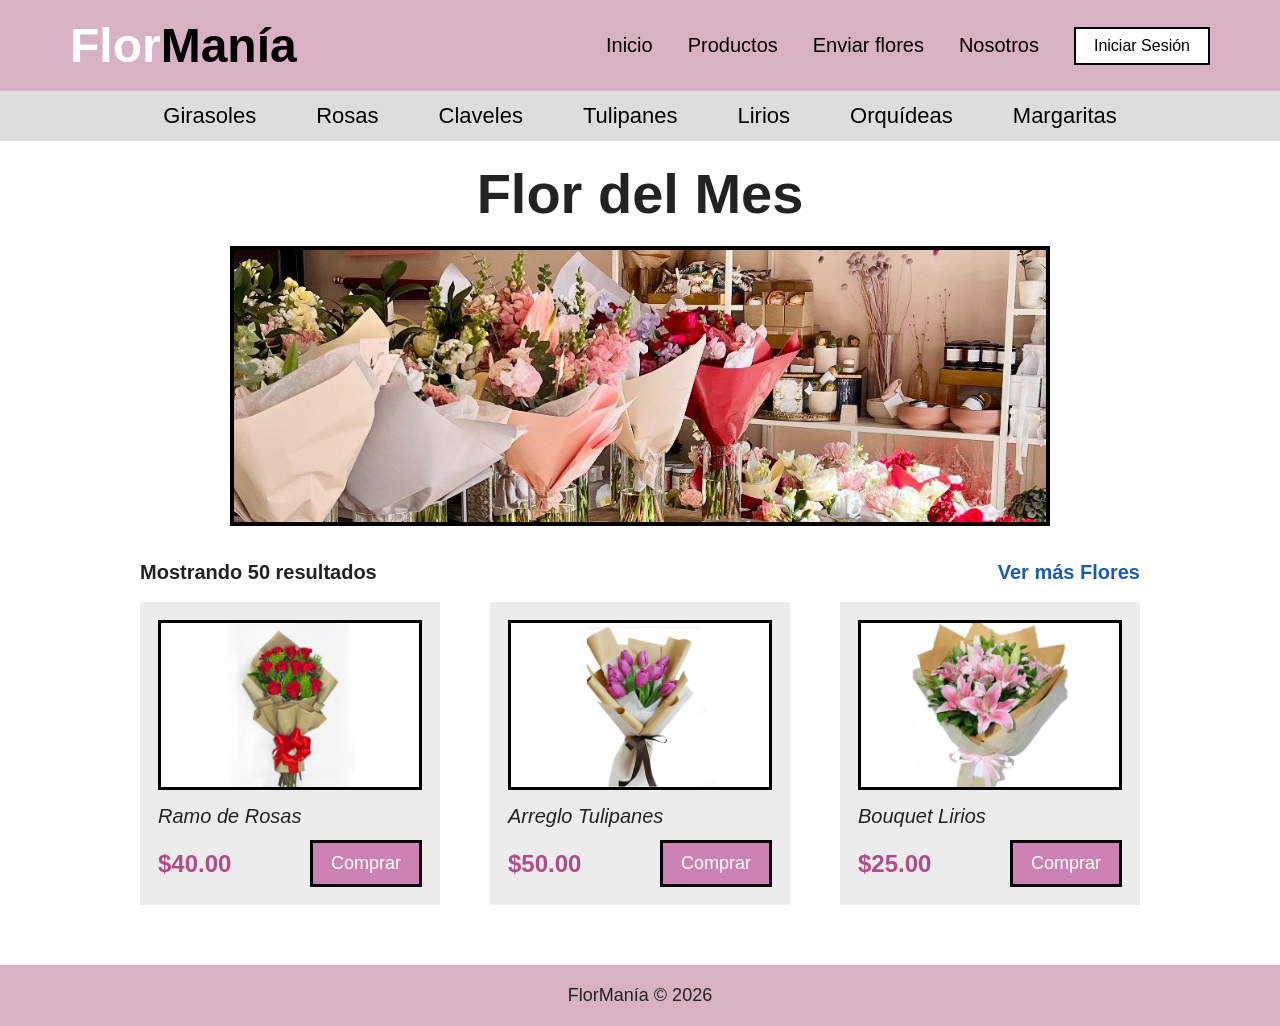
<file: JavaScript/FlorMania/index.html>
<!DOCTYPE html>
<html lang="es">
<head>
    <meta charset="UTF-8">
    <meta name="viewport" content="width=device-width, initial-scale=1.0">
    <title>FlorManía</title>
    <link rel="stylesheet" href="styles.css">
</head>

<body>

    <header>

        <div class="barra-superior">

            <div class="logo">
                <span class="blanco">Flor</span><span class="negro">Manía</span>
            </div>

            <nav class="menu-principal">
                <a href="#">Inicio</a>
                <a href="#">Productos</a>
                <a href="#" id="enviar-flores">Enviar flores</a>
                <a href="#">Nosotros</a>

                <button id="boton-sesion">
                    Iniciar Sesión
                </button>
            </nav>

        </div>

        <nav class="categorias">
            <a href="#">Girasoles</a>
            <a href="#">Rosas</a>
            <a href="#">Claveles</a>
            <a href="#">Tulipanes</a>
            <a href="#">Lirios</a>
            <a href="#">Orquídeas</a>
            <a href="#">Margaritas</a>
        </nav>

    </header>

    <main>

        <section class="flor-mes">

            <h1>Flor del Mes</h1>

            <div class="flor-principal">
                <img src="img/flor-del-mes.jpg" alt="Flor del Mes">
            </div>

        </section>

        <section class="encabezado-productos">

            <p><strong>Mostrando 50 resultados</strong></p>

            <a href="#">Ver más Flores</a>

        </section>

        <section class="productos">

            <article class="tarjeta">

                <div class="flor-producto">
                    <img src="img/ramo-de-rosas.jpg" alt="Ramo de Rosas">
                </div>

                <h3>Ramo de Rosas</h3>

                <div class="pie-tarjeta">

                    <p class="precio">$40.00</p>

                    <button class="boton-comprar">
                        Comprar
                    </button>

                </div>

            </article>

            <article class="tarjeta">

                <div class="flor-producto">
                    <img src="img/arreglo-tulipanes.jpg" alt="Arreglo Tulipanes">
                </div>

                <h3>Arreglo Tulipanes</h3>

                <div class="pie-tarjeta">

                    <p class="precio">$50.00</p>

                    <button class="boton-comprar">
                        Comprar
                    </button>

                </div>

            </article>

            <article class="tarjeta">

                <div class="flor-producto">
                    <img src="img/bouquet-lirios.jpg" alt="Bouquet Lirios">
                </div>

                <h3>Bouquet Lirios</h3>

                <div class="pie-tarjeta">

                    <p class="precio">$25.00</p>

                    <button class="boton-comprar">
                        Comprar
                    </button>

                </div>

            </article>

        </section>

    </main>

    <footer>

        <p>FlorManía © 2026</p>

    </footer>

    <script src="script.js"></script>

</body>
</html>
</file>
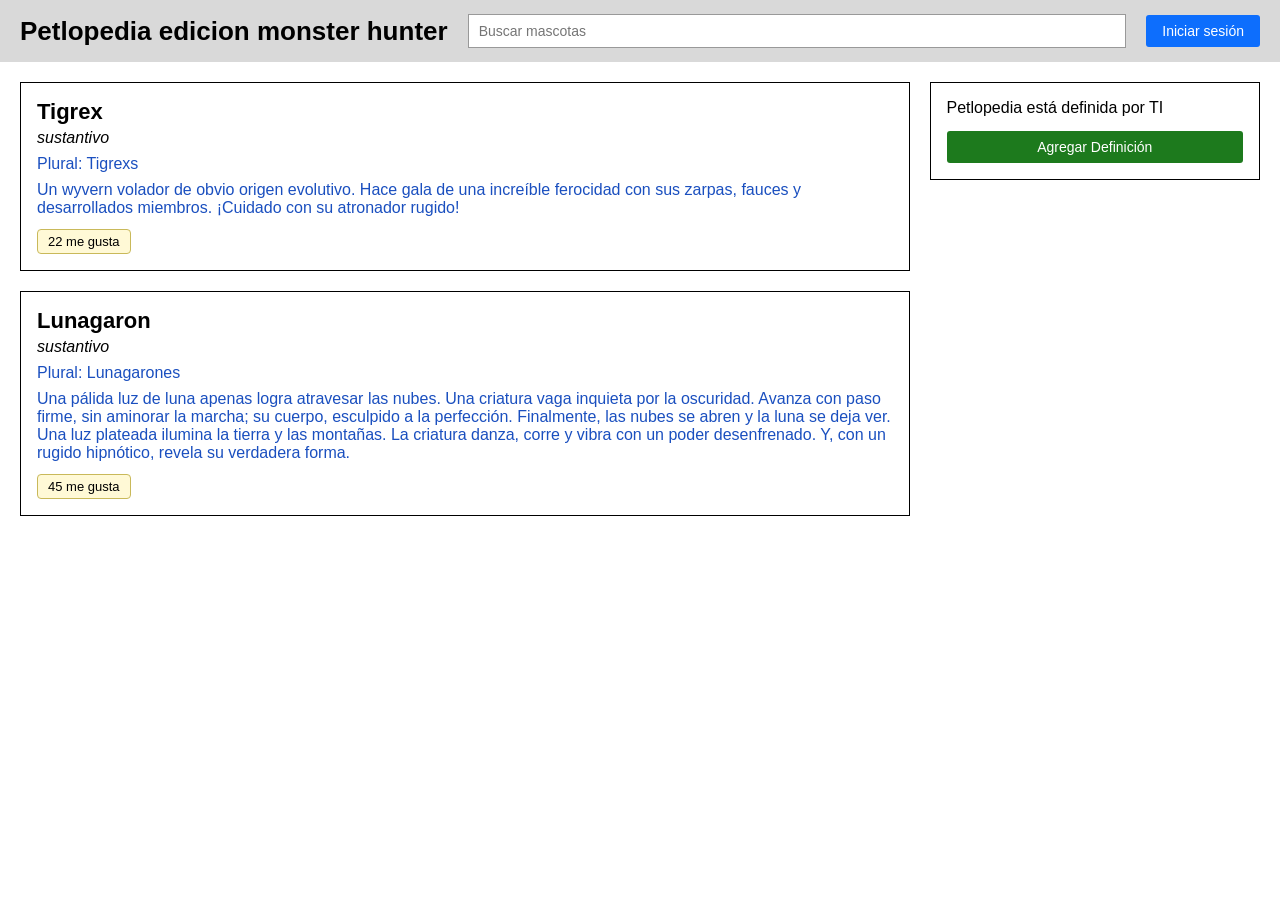
<file: JavaScript/Onclicks/index.html>
<!DOCTYPE html>
<html lang="es">
<head>
<meta charset="UTF-8">
<title>Petlopedia</title>
<link rel="stylesheet" href="styles.css">
</head>
<body>

<header>
  <h1>Petlopedia edicion monster hunter</h1>
  <input type="text" placeholder="Buscar mascotas">
  <button id="loginBtn" onclick="toggleLogin()">Iniciar sesión</button>
</header>

<main>
  <div class="entries">
    <div class="card">
      <h2>Tigrex</h2>
      <p class="pos">sustantivo</p>
      <p class="plural">Plural: Tigrexs</p>
      <p class="definition">Un wyvern volador de obvio origen evolutivo. Hace gala de una increíble ferocidad con sus zarpas, fauces y desarrollados miembros. ¡Cuidado con su atronador rugido!</p>
      <span class="likes" onclick="likeDefinition('Tigrex')">22 me gusta</span>
    </div>

    <div class="card">
      <h2>Lunagaron</h2>
      <p class="pos">sustantivo</p>
      <p class="plural">Plural: Lunagarones</p>
      <p class="definition">Una pálida luz de luna apenas logra atravesar las nubes. Una criatura vaga inquieta por la oscuridad. Avanza con paso firme, sin aminorar la marcha; su cuerpo, esculpido a la perfección. Finalmente, las nubes se abren y la luna se deja ver. Una luz plateada ilumina la tierra y las montañas. La criatura danza, corre y vibra con un poder desenfrenado. Y, con un rugido hipnótico, revela su verdadera forma.

</p>
      <span class="likes" onclick="likeDefinition('Lunagaron')">45 me gusta</span>
    </div>
  </div>

  <div class="sidebar">
    <p>Petlopedia está definida por TI</p>
    <button id="addDefBtn" onclick="hideAddDef()">Agregar Definición</button>
  </div>
</main>

<script src="script.js"></script>

</body>
</html>
</file>
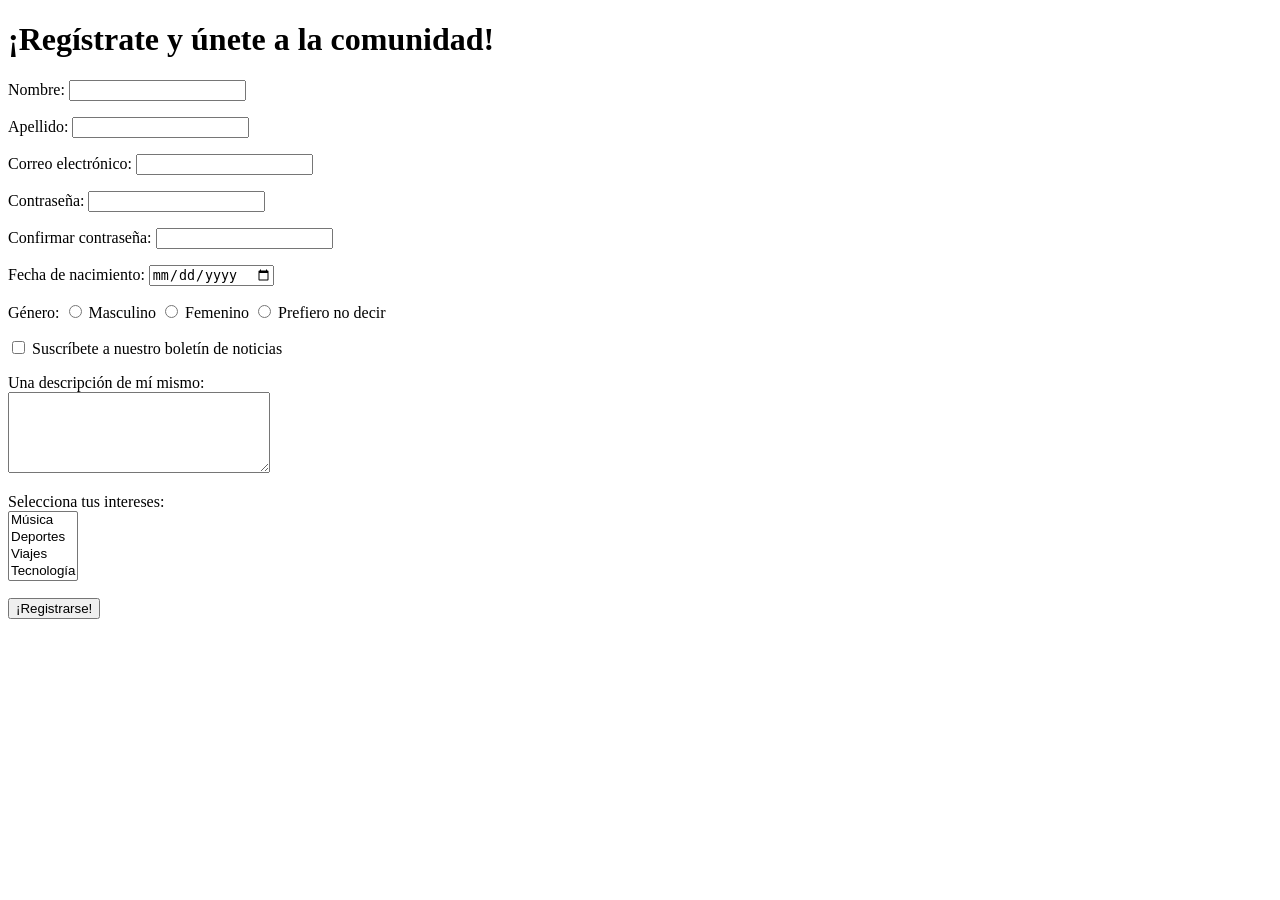
<file: Html/RegistryForm.html>
<!DOCTYPE html>
<html lang="es">
<head>
    <meta charset="UTF-8">
    <title>Registry Homework</title>
</head>
<body>
    <h1>¡Regístrate y únete a la comunidad!</h1>
    <form>
        <p>
            <label for="name">Nombre:</label>
            <input type="text" id="name" name="name">
        </p>
        <p>
            <label for="lastname">Apellido:</label>
            <input type="text" id="lastname" name="lastname">
        </p>
        <p>
            <label for="email">Correo electrónico:</label>
            <input type="email" id="email" name="email">
        </p>
        <p>
            <label for="password">Contraseña:</label>
            <input type="password" id="password" name="password">
        </p>
        <p>
            <label for="confirm">Confirmar contraseña:</label>
            <input type="password" id="confirm" name="confirm">
        </p>
        <p>
            <label for="birthdate">Fecha de nacimiento:</label>
            <input type="date" id="birthdate" name="birthdate">
            <!--I like to say that my browser is in english, so I saw it as month-day-year, yet it should just look alright in a spanish one -->
        </p>
        <p>
            Género:
            <input type="radio" id="male" name="gender" value="male">
            <label for="male">Masculino</label>
            <input type="radio" id="female" name="gender" value="female">
            <label for="female">Femenino</label>
            <input type="radio" id="other" name="gender" value="other">
            <label for="other">Prefiero no decir</label>
        </p>
        <p>
            <input type="checkbox" id="newsletter" name="newsletter">
            <label for="newsletter">
                Suscríbete a nuestro boletín de noticias
            </label>
        </p>
        <p>
            <label for="description">Una descripción de mí mismo:</label><br>
            <textarea id="description" name="description" rows="5" cols="30"></textarea>
        </p>
        <p>
            <label for="interests">Selecciona tus intereses:</label><br>
            <select id="interests" name="interests" size="4" multiple>
                <option>Música</option>
                <option>Deportes</option>
                <option>Viajes</option>
                <option>Tecnología</option>
            </select>
        </p>
        <p>
            <input type="submit" value="¡Registrarse!">
        </p>
    </form>
</body>
</html>
</file>
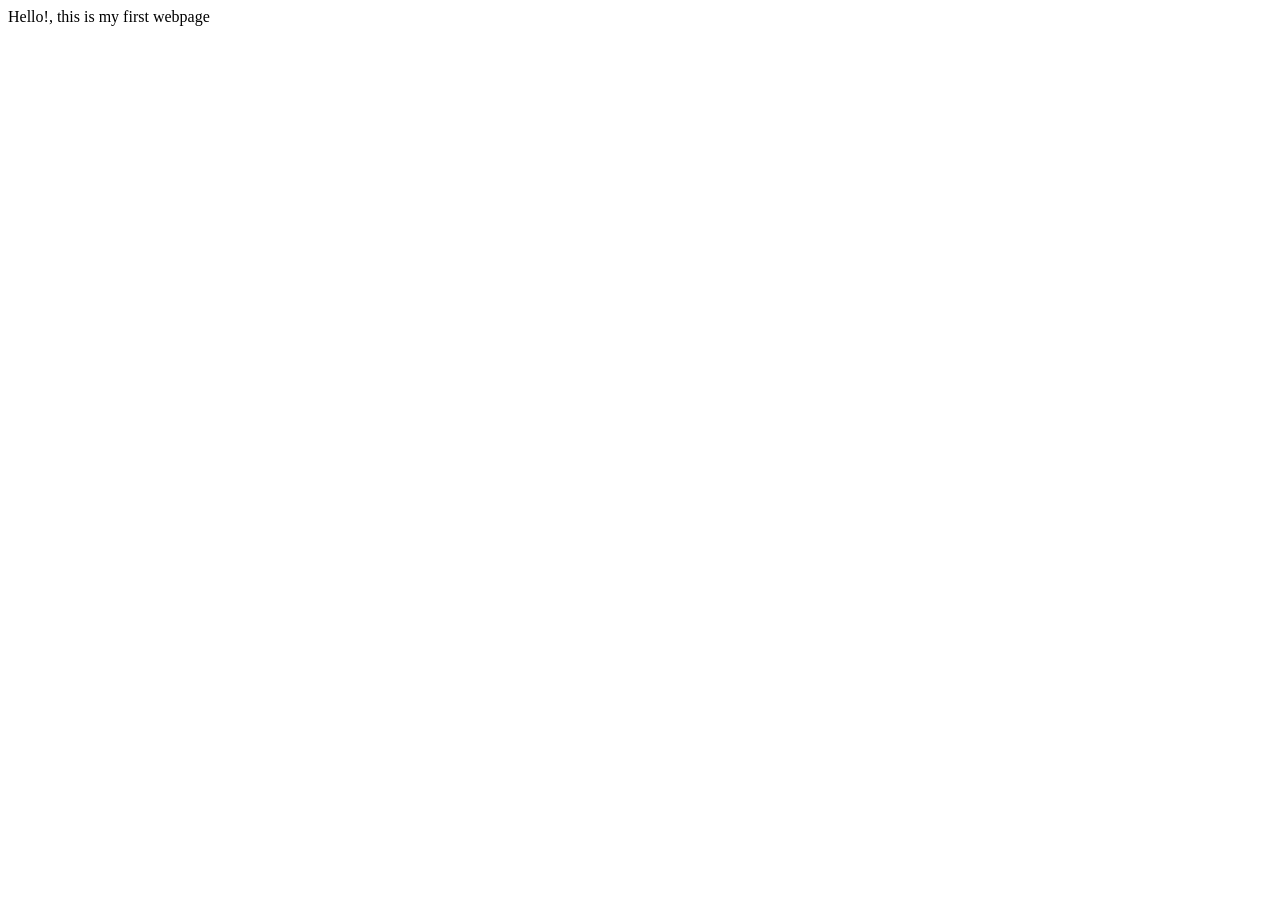
<file: Html/Hallo wurde/helloWorld.html>
<!DOCTYPE html>
<html lang="en">
<head>
    <meta charset="UTF-8">
    <meta name="viewport" content="width=device-width, initial-scale=1.0">
    <title>Webpage Prototype 0.0001</title>
</head>
<body>
    Hello!, this is my first webpage 
</body>
</html>
</file>
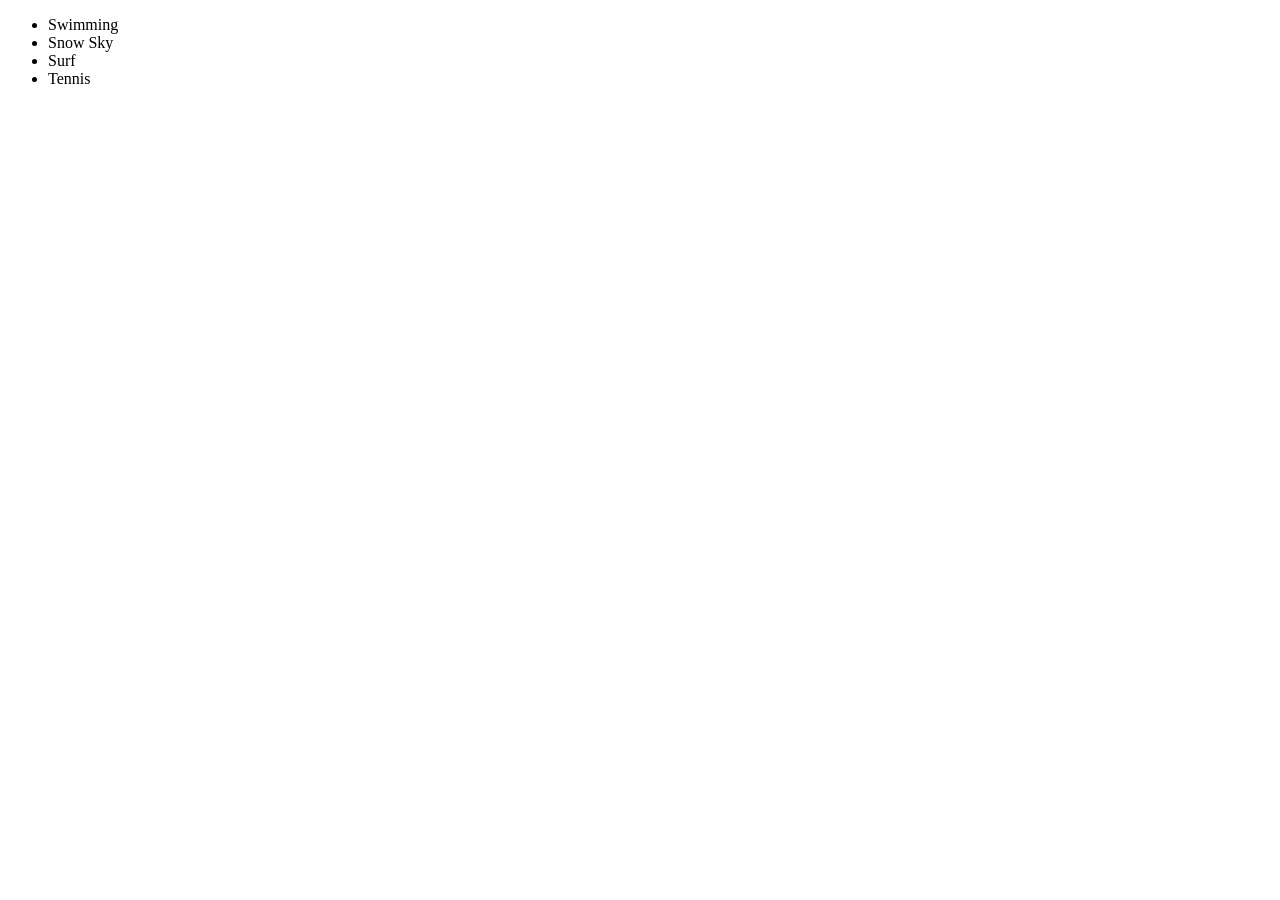
<file: Html/Hallo wurde/list1.html>
<!DOCTYPE html>
<html lang="en">
    <head>
        <meta charset="UTF-8" />
        <meta name="viewport" content="width=device-width, initial-scale=1.0" />
        <title>Sports</title>
    </head>
    <body>
        <ul>
            <li>Swimming</li>
            <li>Snow Sky</li>
            <li>Surf</li>
            <li>Tennis</li>
        </ul>
    </body>
</html>
</file>
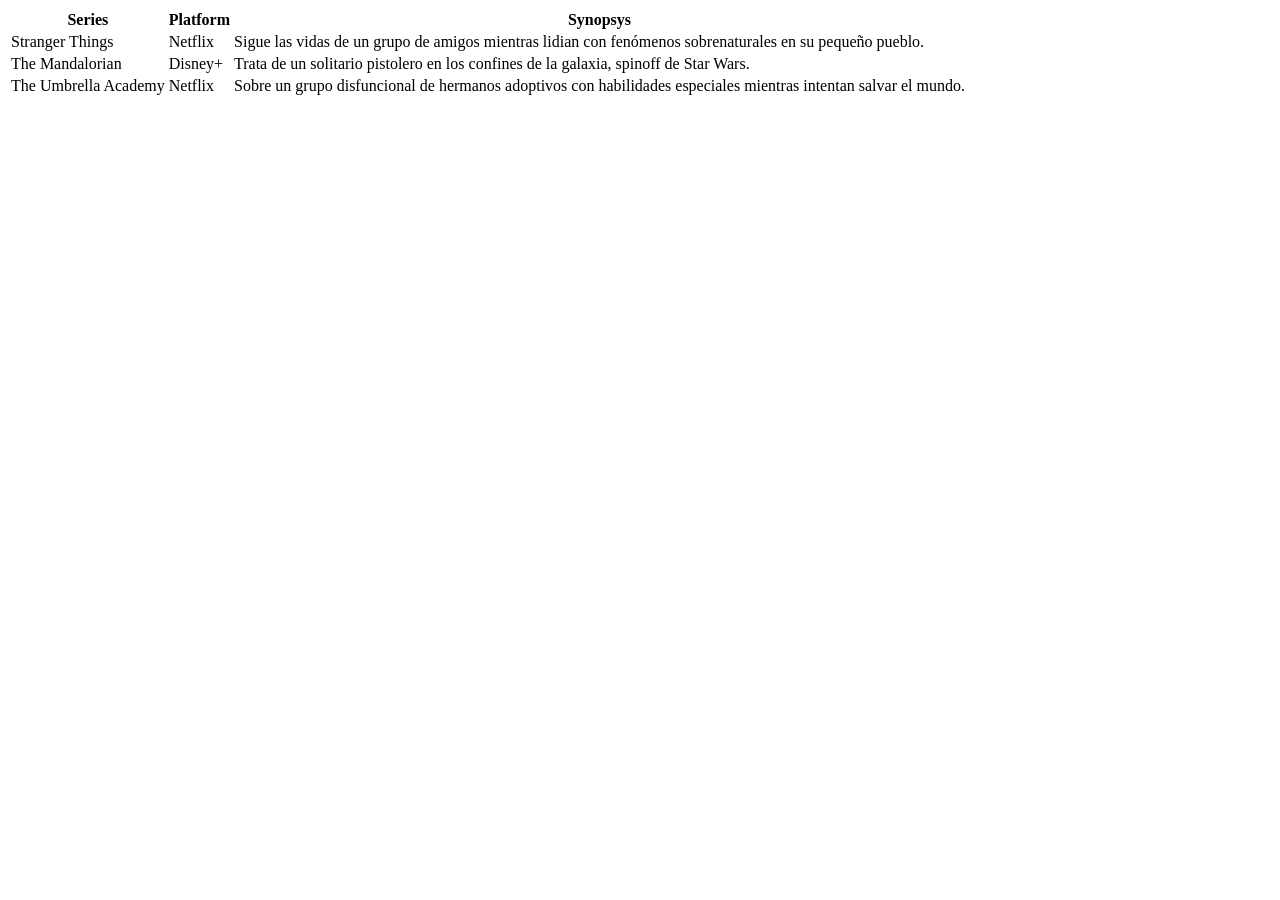
<file: Html/Hallo wurde/table.html>
<!DOCTYPE html>
<html lang="en">
    <head>
        <meta charset="UTF-8" />
        <meta name="viewport" content="width=device-width, initial-scale=1.0" />
        <title>Shows</title>
    </head>
    <body>
        <table>
            <tr>
                <th>Series</th>
                <th>Platform</th>
                <th>Synopsys</th>
            </tr>
            <tr>
                <td>Stranger Things</td>
                <td>Netflix</td>
                <td>Sigue las vidas de un grupo de amigos mientras lidian con fenómenos sobrenaturales en su pequeño pueblo.</td>
            </tr>
            <tr>
                <td>The Mandalorian</td>
                <td>Disney+</td>
                <td>Trata de un solitario pistolero en los confines de la galaxia, spinoff de Star Wars.</td>
            </tr>
            <tr>
                <td>The Umbrella Academy</td>
                <td>Netflix</td>
                <td>Sobre un grupo disfuncional de hermanos adoptivos con habilidades especiales mientras intentan salvar el mundo.</td>
            </tr>
        </table>
    </body>
</html>
</file>
<file: JavaScript/FlorMania/styles.css>
*{
    margin:0;
    padding:0;
    box-sizing:border-box;
    font-family:Arial, Helvetica, sans-serif;
}

body{
    background:#ffffff;
    color:#222;
}

a{
    text-decoration:none;
    color:black;
}

header{
    width:100%;
}

.barra-superior{
    background:#d8b1c5;
    display:flex;
    justify-content:space-between;
    align-items:center;
    padding:18px 70px;
}

.logo{
    font-size:48px;
    font-weight:bold;
}

.blanco{
    color:white;
}

.negro{
    color:black;
}

.menu-principal{
    display:flex;
    align-items:center;
    gap:35px;
    font-size:20px;
}

.menu-principal a{
    transition:.2s;
}

.menu-principal a:hover{
    color:#8b3d69;
}

#boton-sesion{
    background:white;
    border:2px solid black;
    padding:8px 18px;
    cursor:pointer;
    font-size:16px;
}

#boton-sesion:hover{
    background:#efefef;
}

.categorias{
    background:#dddddd;
    display:flex;
    justify-content:center;
    gap:60px;
    padding:12px;
    font-size:22px;
}

.categorias a:hover{
    color:#8b3d69;
}

main{
    width:1000px;
    margin:auto;
    padding-top:20px;
}

.flor-mes h1{
    text-align:center;
    font-size:56px;
    margin-bottom:20px;
}

.flor-principal{
    width:820px;
    height:280px;
    margin:0 auto 35px auto;
    border:4px solid black;
    overflow:hidden;
}

.flor-principal img{
    width:100%;
    height:100%;
    object-fit:cover;
    display:block;
}

.encabezado-productos{
    display:flex;
    justify-content:space-between;
    align-items:center;
    margin-bottom:18px;
    font-size:20px;
}

.encabezado-productos a{
    color:#1d5ca9;
    font-weight:bold;
}

.productos{
    display:flex;
    justify-content:space-between;
    gap:25px;
    margin-bottom:60px;
}

.tarjeta{
    width:300px;
    background:#ececec;
    padding:18px;
}

.flor-producto{
    width:100%;
    height:170px;
    border:3px solid black;
    overflow:hidden;
    background:white;
}

.flor-producto img{
    width:100%;
    height:100%;
    object-fit:cover;
    display:block;
}

.tarjeta h3{
    margin-top:15px;
    font-size:20px;
    font-style:italic;
    font-weight:normal;
}

.pie-tarjeta{
    display:flex;
    justify-content:space-between;
    align-items:center;
    margin-top:12px;
}

.precio{
    color:#b04d87;
    font-weight:bold;
    font-size:24px;
}

.boton-comprar{
    background:#cb82b2;
    color:white;
    border:3px solid black;
    padding:10px 18px;
    font-size:18px;
    cursor:pointer;
    transition:.2s;
}

.boton-comprar:hover{
    background:#b8669d;
}

footer{
    background:#d8b1c5;
    text-align:center;
    padding:20px;
    font-size:18px;
}

@media(max-width:1050px){

    main{
        width:95%;
    }

    .barra-superior{
        flex-direction:column;
        gap:20px;
    }

    .menu-principal{
        flex-wrap:wrap;
        justify-content:center;
    }

    .categorias{
        flex-wrap:wrap;
        gap:25px;
    }

    .flor-principal{
        width:100%;
        height:260px;
    }

    .productos{
        flex-direction:column;
        align-items:center;
    }

    .tarjeta{
        width:90%;
    }

    .pie-tarjeta{
        justify-content:space-between;
    }

}
</file>
<file: JavaScript/Onclicks/styles.css>
* { box-sizing: border-box; }
body {
  margin: 0;
  font-family: Arial, Helvetica, sans-serif;
  background: #fff;
  color: #000;
}

header {
  background: #d9d9d9;
  padding: 14px 20px;
  display: flex;
  align-items: center;
  gap: 20px;
}

header h1 {
  margin: 0;
  font-size: 26px;
  white-space: nowrap;
}

header input[type="text"] {
  flex: 1;
  padding: 8px 10px;
  border: 1px solid #999;
  font-size: 14px;
}

#loginBtn {
  background: #0d6efd;
  color: #fff;
  border: none;
  padding: 8px 16px;
  font-size: 14px;
  border-radius: 3px;
  cursor: pointer;
  white-space: nowrap;
}
#loginBtn:hover { background: #0b5ed7; }

main {
  display: flex;
  gap: 20px;
  padding: 20px;
  align-items: flex-start;
}

.entries {
  flex: 3;
  display: flex;
  flex-direction: column;
  gap: 20px;
}

.card {
  border: 1px solid #000;
  padding: 16px;
}

.card h2 {
  margin: 0 0 4px 0;
  font-size: 22px;
}

.card .pos {
  font-style: italic;
  color: #000;
  margin: 0 0 8px 0;
}

.card .plural {
  color: #1a4fbf;
  margin: 0 0 8px 0;
}

.card .definition {
  color: #1a4fbf;
  margin: 0 0 12px 0;
}

.likes {
  display: inline-block;
  background: #fff9d6;
  border: 1px solid #c9b95a;
  border-radius: 4px;
  padding: 4px 10px;
  font-size: 13px;
  cursor: pointer;
}
.likes:hover { background: #fff3b0; }

.sidebar {
  flex: 1;
  border: 1px solid #000;
  padding: 16px;
  min-width: 220px;
}

.sidebar p {
  margin: 0 0 14px 0;
}

#addDefBtn {
  background: #1d7a1d;
  color: #fff;
  border: none;
  padding: 8px 16px;
  font-size: 14px;
  border-radius: 3px;
  cursor: pointer;
  width: 100%;
}
#addDefBtn:hover { background: #166316; }
</file>
